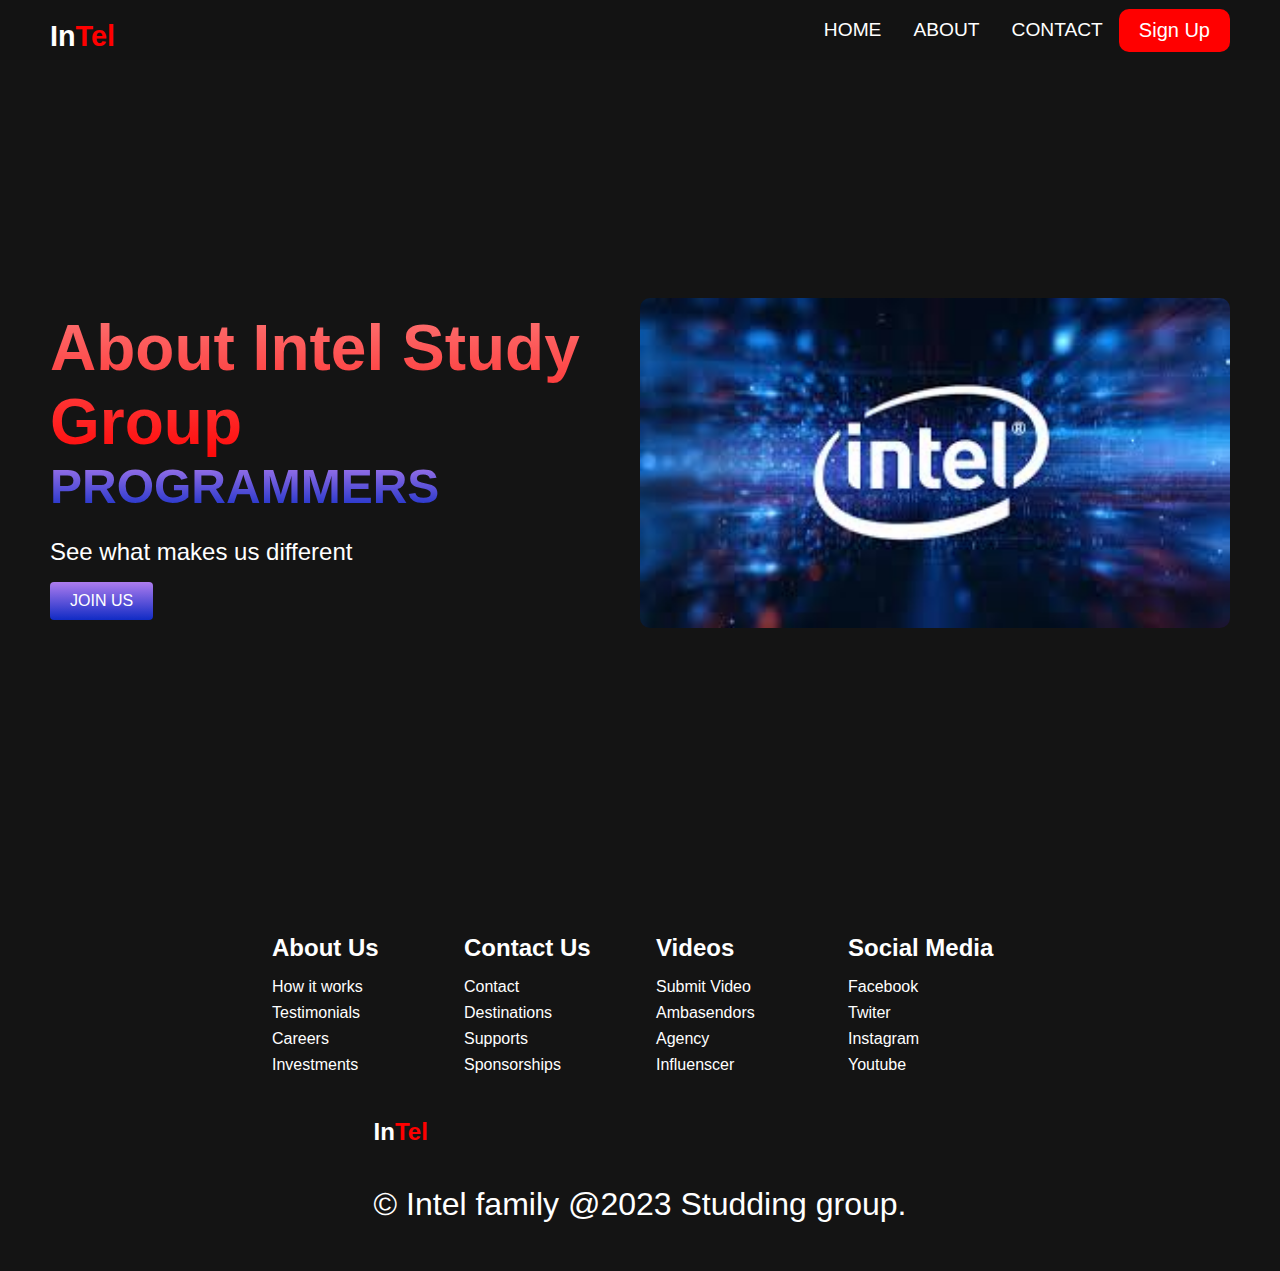
<file: about.html>
<!DOCTYPE html>
<html lang="en">
<head>
    <meta charset="UTF-8">
    <meta http-equiv="X-UA-Compatible" content="IE=edge">
    <meta name="viewport" content="width=device-width, initial-scale=1.0">
    <title>Intel Login Page</title>
    <link rel="stylesheet" href="styles.css">
</head>
<body>


    <!--The navbar section-->
   <nav class="navbar">
    <div class="navbar__container">
        <h2 class="logo"><p></p>In<span>Tel</span></h2>
        <div class="navbar__toggle" id="mobile-menu">
            <span class="bar"></span>
            <span class="bar"></span>
            <span class="bar"></span>
        </div>
        <ul class="navbar__menu">
            <li class="navbar__item">
                <a href="index.htm" class="navbar__links">HOME</a>
            </li>
            <li class="navbar__item">
                <a href="#about" class="navbar__links">ABOUT</a>
            </li>
            <li class="navbar__item">
                <a href="#contact" class="navbar__links">CONTACT</a>
            </li>
            <li class="btn">
                <a href="join.html" class="button">Sign Up</a>
            </li>
        </ul>
    </div>
   </nav>

    <!--The about section-->

    <section>
        <div class="main">
            <div class="main__container">
                <div class="main__content">
                    <h1>About Intel Study Group</h1>
                    <h2>PROGRAMMERS</h2>
                    <p>See what makes us different</p>
                    <button class="main__btn">
                        <a href="join.html">JOIN US</a>
                    </button>
                </div>
                <div class="main__img--container">
                    <img src="images/pic 5.jpeg" id="main__img">
            </div>
        </div>
       </section>
    <!-- footer section -->
    <section>
        <div class="footer__container">
            <div class="footer__links">
                <div class="footer__links-wrapper">
                    <div class="footer__links-items">
                        <h2>About Us</h2>
                        <a href="#">How it works</a>
                        <a href="#">Testimonials</a>
                        <a href="#">Careers</a>
                        <a href="#">Investments</a>
                    </div>
                    <div class="footer__links-items">
                        <h2>Contact Us</h2>
                        <a href="#">Contact</a>
                        <a href="#">Destinations</a>
                        <a href="#">Supports</a>
                        <a href="#">Sponsorships</a>
                    </div>
                </div>
                <div class="footer__links-wrapper">
                    <div class="footer__links-items">
                        <h2>Videos</h2>
                        <a href="#">Submit Video</a>
                        <a href="#">Ambasendors</a>
                        <a href="#">Agency</a>
                        <a href="#">Influenscer</a>
                    </div>
                    <div class="footer__links-items">
                        <h2>Social Media</h2>
                        <a href="#">Facebook</a>
                        <a href="#">Twiter</a>
                        <a href="#">Instagram</a>
                        <a href="#">Youtube</a>
                    </div>
                </div>
            </div>
            <div class="footer__logo">
                <h2 class="logo"><p></p>In<span>Tel</span></h2>
                <div class="par">
                    <p>&copy; Intel family @2023 Studding group.</p>
                </div>
            </div>
        </div>
       </section>

    <script src="app.js"></script>
</body>
</html>
</file>
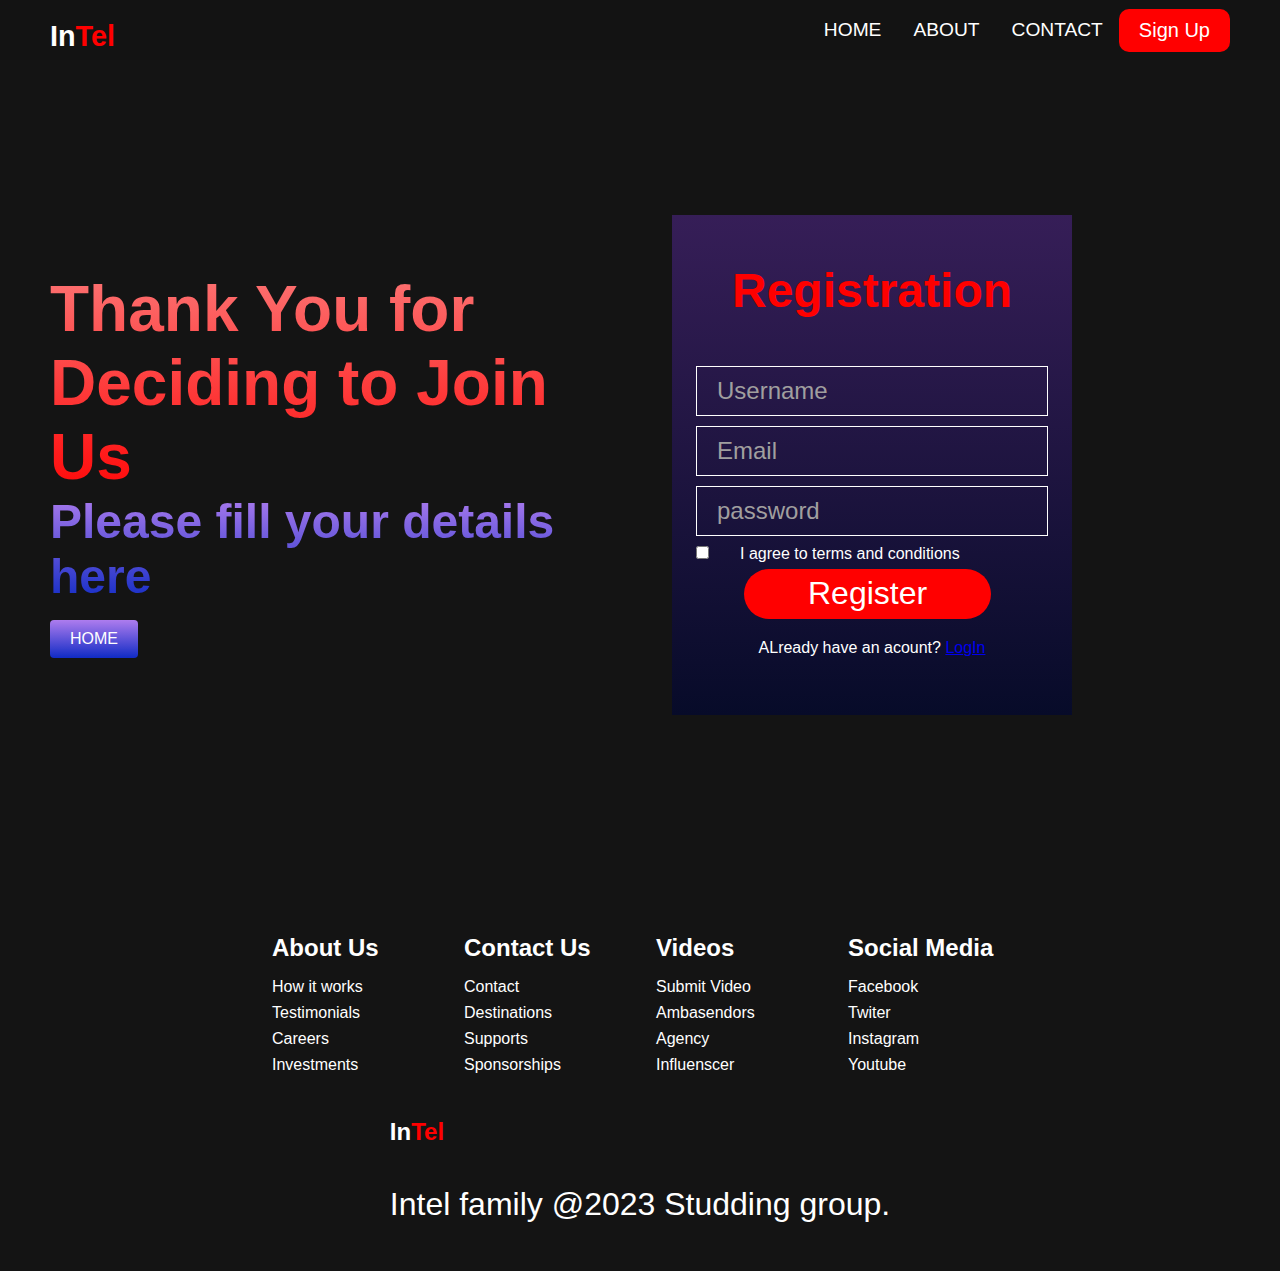
<file: join.html>
<!DOCTYPE html>
<html lang="en">
<head>
    <meta charset="UTF-8">
    <meta http-equiv="X-UA-Compatible" content="IE=edge">
    <meta name="viewport" content="width=device-width, initial-scale=1.0">
    <title>Intel Login Page</title>
    <link rel="stylesheet" href="styles.css">
</head>
<body>


    <!--The navbar section-->
   <nav class="navbar">
    <div class="navbar__container">
        <h2 class="logo"><p></p>In<span>Tel</span></h2>
        <div class="navbar__toggle" id="mobile-menu">
            <span class="bar"></span>
            <span class="bar"></span>
            <span class="bar"></span>
        </div>
        <ul class="navbar__menu">
            <li class="navbar__item">
                <a href="index.htm" class="navbar__links">HOME</a>
            </li>
            <li class="navbar__item">
                <a href="#about" class="navbar__links">ABOUT</a>
            </li>
            <li class="navbar__item">
                <a href="#contact" class="navbar__links">CONTACT</a>
            </li>
            <li class="btn">
                <a href="#" class="button">Sign Up</a>
            </li>
        </ul>
    </div>
   </nav>

    <!--The form section-->

    <section>
        <div class="main">
            <div class="main__container">
                <div class="main__content">
                    <h1>Thank You for Deciding to Join Us</h1>
                    <h2>Please fill your details here</h2>
                    <button class="main__btn">
                        <a href="index.htm">HOME</a>
                    </button>
                </div>
                <div class="main__img--container">
                    <div class="form__container">
                        <div class="form__container-box">
                            <h1>Registration</h1>
                            <input type="text" placeholder="Username" id="username" required>
                            <input type="email" placeholder="Email" id="email" required>
                            <input type="password" placeholder="password" id="password" required>
                            <label><input type="checkbox" id="demo"><p class="label">I agree to terms and conditions</p></label>
                            <a href="#" class="join-btn" onclick="myFunc()">Register</a>
                            <div class="acc">
                                <p class="content">ALready have an acount? <a href="login.html">LogIn</a></p>
                            </div>
                        </div>
                    </div>
            </div>
        </div>
       </section>
    <!-- footer section -->
    <section>
        <div class="footer__container">
            <div class="footer__links">
                <div class="footer__links-wrapper">
                    <div class="footer__links-items">
                        <h2>About Us</h2>
                        <a href="#">How it works</a>
                        <a href="#">Testimonials</a>
                        <a href="#">Careers</a>
                        <a href="#">Investments</a>
                    </div>
                    <div class="footer__links-items">
                        <h2>Contact Us</h2>
                        <a href="#">Contact</a>
                        <a href="#">Destinations</a>
                        <a href="#">Supports</a>
                        <a href="#">Sponsorships</a>
                    </div>
                </div>
                <div class="footer__links-wrapper">
                    <div class="footer__links-items">
                        <h2>Videos</h2>
                        <a href="#">Submit Video</a>
                        <a href="#">Ambasendors</a>
                        <a href="#">Agency</a>
                        <a href="#">Influenscer</a>
                    </div>
                    <div class="footer__links-items">
                        <h2>Social Media</h2>
                        <a href="#">Facebook</a>
                        <a href="#">Twiter</a>
                        <a href="#">Instagram</a>
                        <a href="#">Youtube</a>
                    </div>
                </div>
            </div>
            <div class="footer__logo">
                <h2 class="logo"><p></p>In<span>Tel</span></h2>
                <div class="par">
                    <p>Intel family @2023 Studding group.</p>
                </div>
            </div>
        </div>
       </section>

    <script src="app.js"></script>
</body>
</html>
</file>
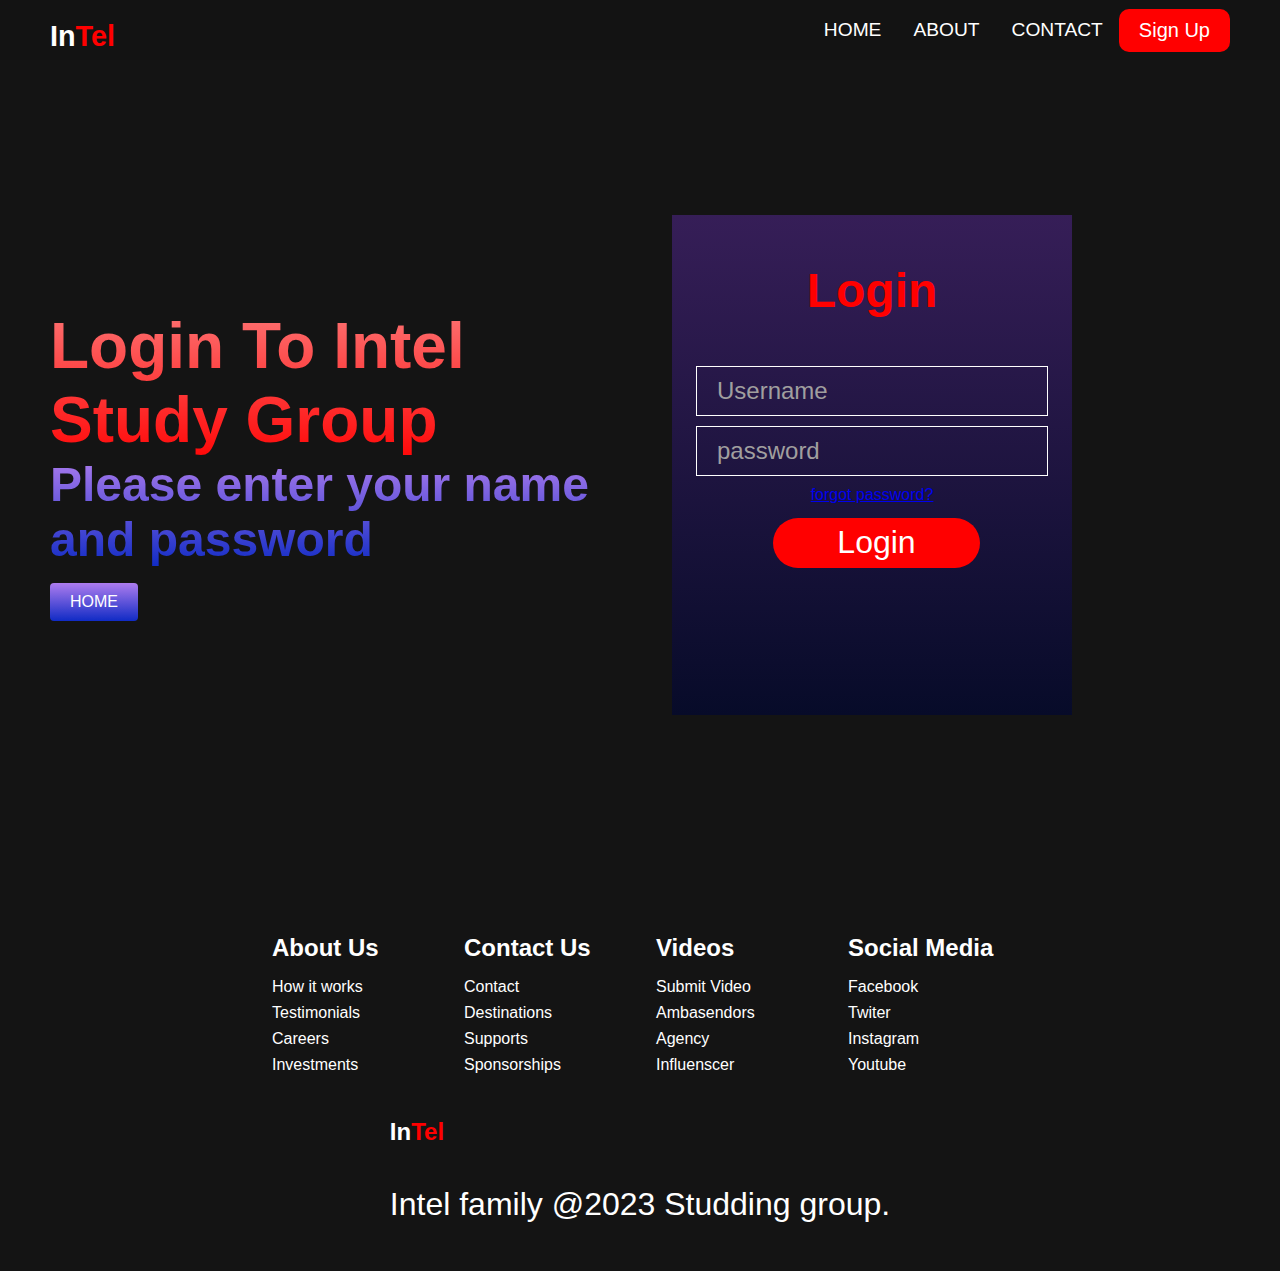
<file: login.html>
<!DOCTYPE html>
<html lang="en">
<head>
    <meta charset="UTF-8">
    <meta http-equiv="X-UA-Compatible" content="IE=edge">
    <meta name="viewport" content="width=device-width, initial-scale=1.0">
    <title>Intel Login Page</title>
    <link rel="stylesheet" href="styles.css">
</head>
<body>


    <!--The navbar section-->
   <nav class="navbar">
    <div class="navbar__container">
        <h2 class="logo"><p></p>In<span>Tel</span></h2>
        <div class="navbar__toggle" id="mobile-menu">
            <span class="bar"></span>
            <span class="bar"></span>
            <span class="bar"></span>
        </div>
        <ul class="navbar__menu">
            <li class="navbar__item">
                <a href="index.htm" class="navbar__links">HOME</a>
            </li>
            <li class="navbar__item">
                <a href="#about" class="navbar__links">ABOUT</a>
            </li>
            <li class="navbar__item">
                <a href="#contact" class="navbar__links">CONTACT</a>
            </li>
            <li class="btn">
                <a href="#" class="button">Sign Up</a>
            </li>
        </ul>
    </div>
   </nav>

    <!--The form section-->

    <section>
        <div class="main">
            <div class="main__container">
                <div class="main__content">
                    <h1>Login To Intel Study Group</h1>
                    <h2>Please enter your name and password</h2>
                    <button class="main__btn">
                        <a href="index.htm">HOME</a>
                    </button>
                </div>
                <div class="main__img--container">
                    <div class="form__container">
                        <div class="form__container-box">
                            <h1>Login</h1>
                            <input type="text" placeholder="Username" id="username" required>
                            <input type="password" placeholder="password" id="password" required>
                            <label> <a href="#">forgot password?</a></label>
                            <a href="#" class="login-btn" onclick="myFunction()">Login</a>
                        </div>
                    </div>
            </div>
        </div>
       </section>
    <!-- footer section -->
    <section>
        <div class="footer__container">
            <div class="footer__links">
                <div class="footer__links-wrapper">
                    <div class="footer__links-items">
                        <h2>About Us</h2>
                        <a href="#">How it works</a>
                        <a href="#">Testimonials</a>
                        <a href="#">Careers</a>
                        <a href="#">Investments</a>
                    </div>
                    <div class="footer__links-items">
                        <h2>Contact Us</h2>
                        <a href="#">Contact</a>
                        <a href="#">Destinations</a>
                        <a href="#">Supports</a>
                        <a href="#">Sponsorships</a>
                    </div>
                </div>
                <div class="footer__links-wrapper">
                    <div class="footer__links-items">
                        <h2>Videos</h2>
                        <a href="#">Submit Video</a>
                        <a href="#">Ambasendors</a>
                        <a href="#">Agency</a>
                        <a href="#">Influenscer</a>
                    </div>
                    <div class="footer__links-items">
                        <h2>Social Media</h2>
                        <a href="#">Facebook</a>
                        <a href="#">Twiter</a>
                        <a href="#">Instagram</a>
                        <a href="#">Youtube</a>
                    </div>
                </div>
            </div>
            <div class="footer__logo">
                <h2 class="logo"><p></p>In<span>Tel</span></h2>
                <div class="par">
                    <p>Intel family @2023 Studding group.</p>
                </div>
            </div>
        </div>
       </section>

    <script src="app.js"></script>
</body>
</html>
</file>
<file: styles.css>
*{
    margin: 0;
    padding: 0;
    box-sizing: border-box;
    font-family: sans-serif;
}

html, body{
    scroll-behavior: smooth;
}

.navbar{
    background: #131313;
    height: 60px;
    justify-content: center;
    align-items: center;
    z-index: 999;
    position: sticky;
    top: 0;
    display: flex;
    font-size: 1.2rem;
}

.navbar__container{
    width: 100%;
    justify-content: space-between;
    display: flex;
    z-index: 1;
    height: 60px;
    margin: 0 auto;
    padding: 0 50px;
}

.logo{
    color: #fff;
    font-family: Arial;
    font-size: 1.5em;
    display: flex;
    font-weight: bold;
    padding: 20px 0;
}

.logo span{
    color: #ff0000;
}


.navbar__menu{
    display: flex;
    align-items: center;
    list-style: none;
    align-items: center;
}

.navbar__item{
    height: 80px;
}

.navbar__links{
    color: #fff;
    display: flex;
    align-items: center;
    justify-content: center;
    text-decoration: none;
    padding: 0 1rem;
    height: 100%;
}

.navbar__links:hover{
    color: #ff0000;
    transition: all 0.4s ease;
}

.navbar__btn{
    justify-content: center;
    width: 100%;
    display: flex;
    align-items: center;
    padding: 0 1rem;
}

.button{
    display: flex;
    justify-content: center;
    align-items: center;
    width: 100%;
    height: 100%;
    text-decoration: none;
    background: #ff0000;
    padding: 10px 20px;
    color: #fff;
    font-size: 20px;
    border-radius: 10px;
    border: none;
    outline: none;
}

.button:hover{
    background: #fff;
    transition: all 0.3s ease;
    color: #ff0000;
}

/* The mobile responsiveness section */

@media screen and (max-width :960px) {
    .navbar__container{
        display: flex;
        justify-content: space-between;
        height: 60px;
        max-width: 1300px;
        z-index: 1;
        width: 100%;
        padding: 0;
    }

    .navbar__menu{
        display: grid;
        grid-template-columns: auto;
        margin: 0;
        width: 100%;
        top: -1000px;
        position: absolute;
        opacity: 0;
        transition: all 0.5s ease;
        height: 60vh;
        z-index: -1;
        background: #131313;
    }

    .navbar__menu.active{
        top: 100%;
        z-index: 99;
        opacity: 1;
        transition: all 0.5s ease;
        height: 50vh;
        font-size: 1.5rem;
    }

    .logo{
        padding-left: 25px;
    }

    .navbar__toggle .bar{
        width: 25px;
        height: 3px;
        margin: 5px auto;
        background: #fff;
        transition: all 0.4s ease-in-out;
    }

    .navbar__item{
        width: 100%;
    }

    .navbar__links{
        text-align: center;
        padding: 2rem;
        width: 100%;
        display: table;
    }

    #mobile-menu{
        position: absolute;
        top: 25%;
        right: 5%;
        transform: translate(5%, 20%);
    }

    .navbar__btn{
        padding-bottom: 2rem;
    }

    .button{
        display: flex;
        justify-content: center;
        align-items: center;
        width: 100%;
        height: 80px;
        margin: 0%;
    }

    /* The bar icon */
    .navbar__toggle .bar{
        display: block;
        cursor: pointer;
    }

    #mobile-menu.is-active .bar:nth-child(2){
        opacity: 0;
    }

    #mobile-menu.is-active .bar:nth-child(1){
        transform: translatey(8px) rotate(45deg);
    }

    #mobile-menu.is-active .bar:nth-child(3){
        transform: translatey(-8px) rotate(-45deg);
    }
}

/* Main section */  
.main{
    background-color: #141414;
}

.main__container{
    display: grid;
    grid-template-columns: 1fr 1fr;
    align-items: center;
    justify-self: center;
    height: 90vh;
    margin: 0 auto;
    z-index: 1;
    background: #141414;
    width: 100%;
    max-width: 1300px;
    padding: 0 50px;
}

.main__content h1{
    font-size: 4em;
    background-color: #ff0000;
    background-image: linear-gradient(to top, #ff0808 0%, hsl(0, 96%, 72%) 100%);
    -webkit-background-clip: text;
    -moz-background-clip: text;
    -webkit-text-fill-color: transparent;
    -moz-text-fill-color: transparent;
}

.main__content h2{
    font-size: 3em;
    background-color: #ff0000;
    background-image: linear-gradient(to top, #102bc5 0%, hsl(266, 77%, 71%) 100%);
    -webkit-background-clip: text;
    -moz-background-clip: text;
    -webkit-text-fill-color: transparent;
    -moz-text-fill-color: transparent;
}

.main__content p{
    margin-top: 1em;
    font-size: 1.5em;
    font-family: sans-serif;
    color: #fff;
    font-weight: 400;
    margin-right: 20px;
}

.main__btn{
    font-size: .5em;
    background-image: linear-gradient(to top, #102bc5 0%, hsl(266, 77%, 71%) 100%);
    border: none;
    color: #fff;
    border-radius: 4px;
    padding: 10px 20px;
    position: relative;
    margin-top: 2em;
    cursor: pointer;
    transition: all 0.4s ease;
    outline: none;
}

.main__btn a{
    position: relative;
    color: #fff;
    text-decoration: none;
    font-size: 2em;
    z-index: 2;
}
/*   Join us hover effect */
.main__btn::after{
    position: absolute;
    content: '';
    top: 0;
    width: 0;
    left: 0;
    height: 100%;
    background: #ff0000;
    transition: all 0.4s ease;
    border-radius: 4px;
}

.main__btn:hover::after{
    width: 100%;
}

#main__img{
    height: 60%;
    width: 100%;
    border-radius: 10px;
}

/* Image mobile responsiveness */
@media screen and (max-width: 768px) {
    .main__container{
        display: grid;
        grid-template-columns: auto;
        align-items: center;
        justify-content: center;
        width: 100%;
        height: 130vh;
        margin: 0 auto;
    }

    .main__content{
        text-align: center;
        margin-bottom: 4rem;
    }
    
    .main__content h1{
        font-size: 3.5em;
        margin-top: 2em;
    }

    .main__content h2{
        font-size: 2.5em;
    }

    .main__content p{
        font-size: 1.5em;
        margin-top: 2em;
    }
}

@media screen and (max-width:460px) {
    .main__content h1{
        font-size: 3em;
        margin-top: 3em;
    }

    .main__content h2{
        font-size: 2em;
    }

    .main__content p{
        font-size: 1.5em;
        margin-top: 2em;
    }

    .main__btn{
        padding: 12px 36px;
        margin: 2.5rem 0;
    }
    
}

/* About Section */
.title-text h1{
    font-size: 4em;
    text-align: center;
    background-color: #ff0000;
    background-image: linear-gradient(to top, #ff0808 0%, hsl(0, 96%, 72%) 100%);
    -webkit-background-clip: text;
    -moz-background-clip: text;
    -webkit-text-fill-color: transparent;
    -moz-text-fill-color: transparent;
}

.content_container{
    color: #c0c0c0;
    display: flex;
    flex-wrap: wrap;
    text-align: justify;
    margin: 10px 8rem;
    line-height: 1.5;
}

.sub-head{
    color: #ffffff;
    font-size: 25px;
    text-align: right;

}

#about{
    width: 100%;
    padding: 70px 0;
    background: #141414;
}

.about-box{
    width: 80%;
    display: flex;
    flex-wrap: wrap;
    justify-content: space-around;
    margin: auto;
}

.single-about{
    flex-basis: 48%;
    text-align: center;
    border-radius: 7px;
    margin-bottom: 20px;
    color: #fff;
    position: relative;
}

.single-about img{
    width: 100%;
    height: 400px;
    border-radius: 10px;
}

/*  Hover of the images   */

.overlay{
    width: 100%;
    height: 100%;
    position: absolute;
    top: 0%;
    border-radius: 10px;
    cursor: pointer;
    background: linear-gradient(rgba(17, 15, 15, 0.5),#ff0000);
    opacity: 0;
    transition: all 0.7s;
}

.single-about:hover .overlay{
    bottom: 20%;
    opacity: 1;
}

.content h2{
    position: absolute;
    top: 40%;
    left: 50%;
    font-size: 2em;
    transform: translate(-50%,-50%);
}

hr{
    position: absolute;
    color: #fff;
    width: 50%;
    top: 50%;
    left: 50%;
    transform: translate(-50%, -50%);
    height: 2px;
}

.content p{
    position: absolute;
    top: 60%;
    left: 50%;
    transform: translate(-50%,-50%);
}

.founder-photo{
    width: 150px;
    display: flex;
    justify-content: center;
    align-items: center;
    margin: 50px auto;
}

.founder-content{
    color: #ffffff;
    position: absolute;
    text-align: center;
    margin-top: 200px;
}

.main__content .f-content{
    font-size: 16px;
    color: #c0c0c0;
    text-align: justify;
}
.founder-photo img{
    width: 150px;
    border-radius: 50%;
}

/* Mobile Responsive */

@media screen and (max-width : 770px) {
    .single-about{
        flex-basis: 100%;
        margin-bottom: 30px;
    }
    .title-text h1{
        font-size: 35px;
        margin-top: 4em;
    }
}

 /* footer section */

 .footer__container{
    background: #141414;
    padding: 3em 0;
    display: flex;
    flex-direction: column;
    justify-content: center;
    align-items: center;
 }

 .footer__links{
    width: 100%;
    max-width: 1000px;
    display: flex;
    justify-content: center;
 }

 .footer__links-wrapper{
    display: flex;
 }

 .footer__links-items{
    display: flex;
    flex-direction: column;
    align-items: flex-start;
    margin: 16px;
    text-align: left;
    width: 160px;
    box-sizing: border-box;
 }

 .footer__links-items h2{
    margin-bottom: 16px;
 }

 .footer__links-items > h2{
    color: #fff;
 }

 .footer__links-items a{
    color: #fff;
    text-decoration: none;
    margin-bottom: 0.5em;
 }

 .footer__links-items a:hover{
    color: #e9e9e9;
    transition: all 0.3s ease-out;
 }



 .par{
    font-size: 2em;
    margin: 20px auto 0;
    color: #fff;
 }

 @media screen and (max-width: 770px) {
    .footer__links{
        padding-top: -2rem;
    }

    .footer__logo .logo{
        margin-bottom: 2rem;
        text-align: center;
        display: flex;
        justify-content: center;
        font-size: 1.5rem;
    }

    .par{
        text-align: center;
        display: flex;
        font-size: 25px;
        color: #fff;
    }

    .footer__links-wrapper{
        flex-direction: column;
    }
 }


     /* The join section */
.form__container{
    display: flex;
    text-align: center;
    justify-content: center;
    flex-direction: row;
    width: 400px;
    height: 500px;
    background: #102bc5;
    margin-left: 2em;
    position: relative;
    background-image: linear-gradient(to top, #070b29 0%, hsl(265, 49%, 23%) 100%);
}

.form__container-box h1{
    color: #ff0000;
    font-size: 3em;
    padding: 2em auto;
    margin: 1em auto;
}

input{
    background: none;
    display: flex;
    border: 1px solid #fff;
    padding: 10px 20px;
    justify-content: center;
    z-index: 1;
    margin: 10px 20px;
    outline: none;
    font-size: 1.5em;
    color: #fff;
    transition: 0.5s ease;
}

.form__container-box input:hover{
    box-shadow: 0 0 10px 10px #070b29;
}

::placeholder{
    color: #a09f9f;
}

.label{
    color: #fff;
    align-items: center;
    display: flex;
    position: absolute;
    padding: 2em auto;
    margin: 0.1em 2em;
}

.label{
    color: #fff;
    position: absolute;
    margin-top: -1.5em;
    padding-left: 2em;
}

.join-btn{
    position: absolute;
    background: #ff0000;
    padding: 0.2em 2em;
    margin-left: -4em;
    color: #fff;
    text-decoration: none;
    font-size: 2em;
    border: none;
    border-radius: 50px;
    transition: 0.5s ease;

}

.join-btn:hover{
    color: #ff0000;
    background: #fff;
    text-align: center;
}

.acc .content{
    color: #fff;
    margin-top: 5em;
}

@media screen and (max-width: 950px) {
    .footer__links{
        position: relative;
        bottom: 0;
        padding-top: 30rem;
    }

    .footer__logo{
        margin-bottom: 2rem;
    }

    .par{
        margin-bottom: 2rem;
        padding-left: 1em;
        margin-left: 1em;
    }

    .footer__links-wrapper{
        flex-direction: column;
    }
    
}

.login-btn{
    position: absolute;
    background: #ff0000;
    padding: 0.2em 2em;
    margin-left: -5em;
    color: #fff;
    text-decoration: none;
    font-size: 2em;
    border: none;
    border-radius: 50px;
    margin-top: 1em;
}
</file>
